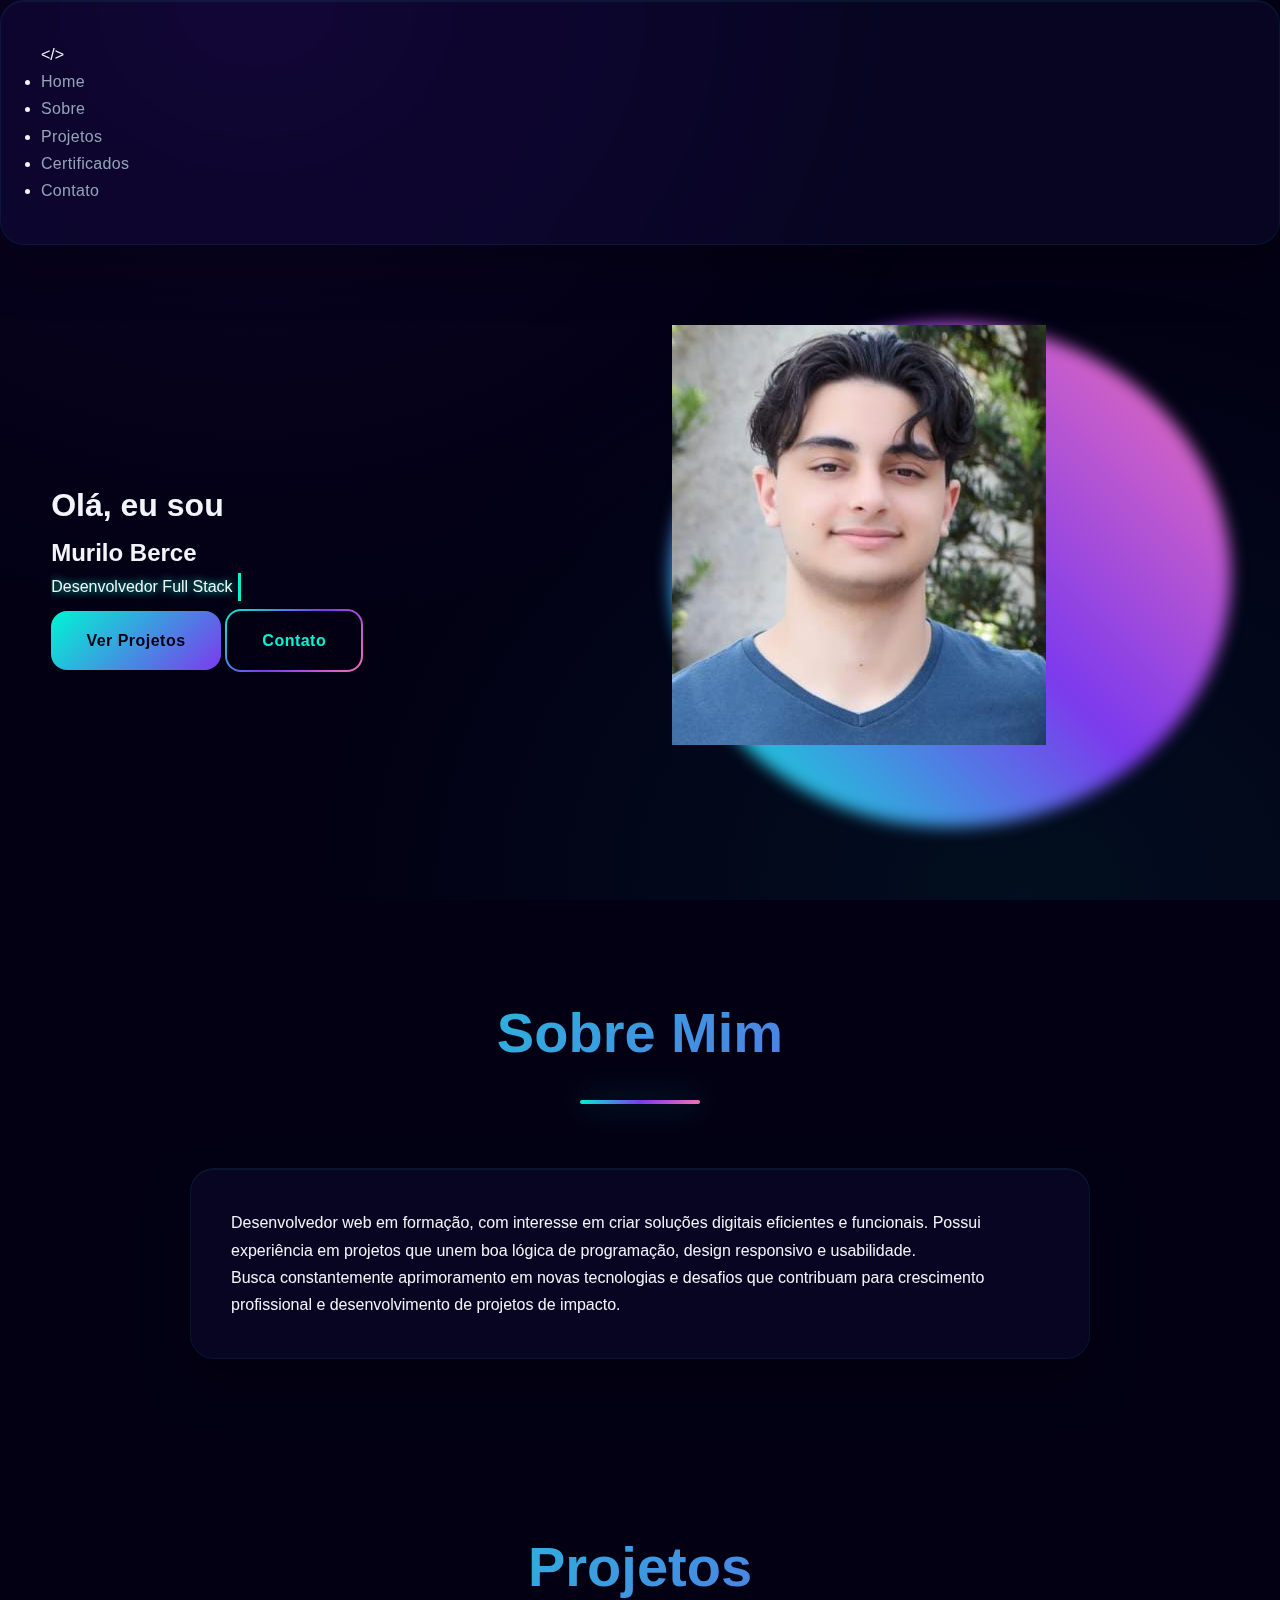
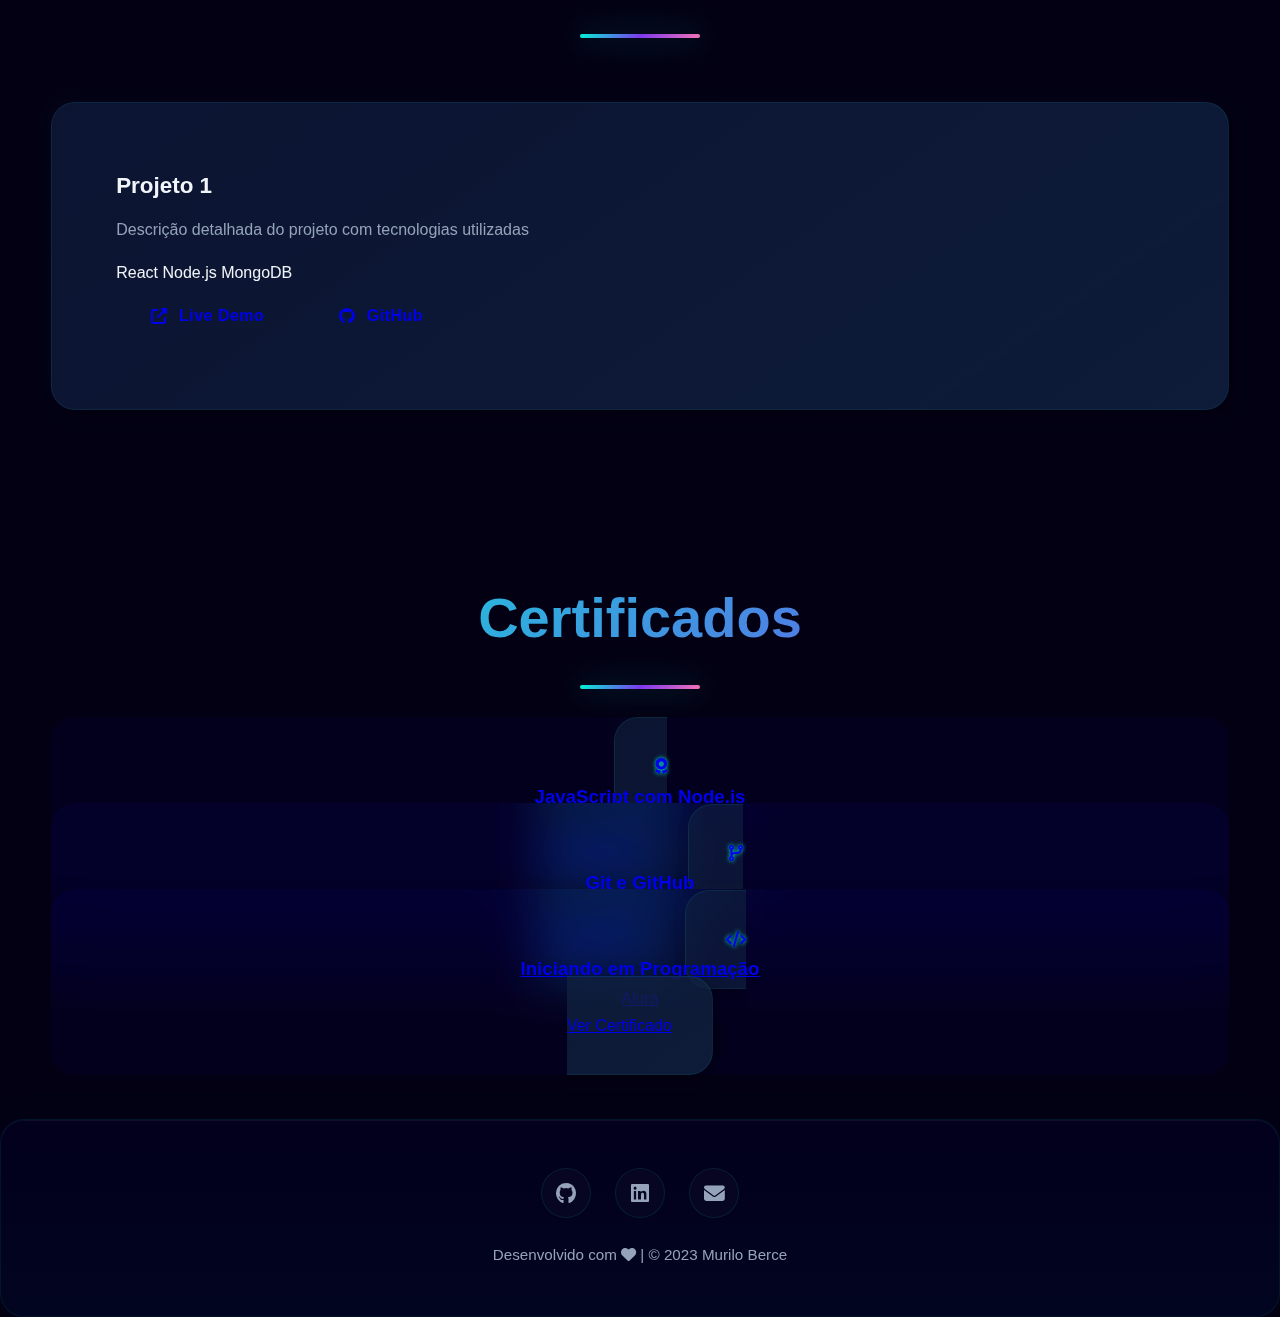
<file: portfolio/index.html>
<!DOCTYPE html>
<html lang="pt-BR">
<head>
    <meta charset="UTF-8">
    <meta name="viewport" content="width=device-width, initial-scale=1.0">
    <title>Portfólio | Desenvolvedor</title>
    <link rel="stylesheet" href="assets/css/style.css">
    <link rel="stylesheet" href="assets/css/animations.css">
    <link rel="preconnect" href="https://fonts.googleapis.com">
    <link rel="preconnect" href="https://fonts.gstatic.com" crossorigin>
    <link href="https://fonts.googleapis.com/css2?family=Poppins:wght@300;400;600;700&family=Space+Mono&display=swap" rel="stylesheet">
    <link rel="stylesheet" href="https://cdnjs.cloudflare.com/ajax/libs/font-awesome/6.4.0/css/all.min.css">
</head>
<body>
    <nav class="navbar glass-effect">
        <div class="logo">
            <span class="tech-text">&lt;/&gt;</span>
        </div>
        <ul class="nav-links">
            <li><a href="#home" class="nav-link">Home</a></li>
            <li><a href="#sobre" class="nav-link">Sobre</a></li>
            <li><a href="#projetos" class="nav-link">Projetos</a></li>
            <li><a href="#certificados" class="nav-link">Certificados</a></li>
            <li><a href="#contato" class="nav-link">Contato</a></li>
        </ul>
    </nav>

    <section id="home" class="hero">
        <div class="hero-content">
            <div class="hero-text">
                <h1 class="glitch" data-text="Olá, eu sou">Olá, eu sou</h1>
                <h2 class="name-highlight">Murilo Berce</h2>
                <div class="typing-container">
                    <span class="typing-text">Desenvolvedor Full Stack</span>
                </div>
                <div class="cta-buttons">
                    <a href="#projetos" class="btn primary-btn">Ver Projetos</a>
                    <a href="#contato" class="btn secondary-btn">Contato</a>
                </div>
            </div>
            <div class="hero-image">
                <div class="image-container glowing-border">
                    <img src="images/WhatsApp Image 2025-10-28 at 00.02.26.png" alt="Minha Foto">
                </div>
            </div>
        </div>
    </section>

    <section id="sobre" class="about-section">
        <h2 class="section-title">Sobre Mim</h2>
        <div class="about-content glass-effect">
            <p class="about-text">
                Desenvolvedor web em formação, com interesse em criar soluções digitais eficientes e funcionais.
                Possui experiência em projetos que unem boa lógica de programação, design responsivo e usabilidade.
            </p>
            <p class="about-text">
                Busca constantemente aprimoramento em novas tecnologias e desafios que contribuam para crescimento 
                profissional e desenvolvimento de projetos de impacto.
            </p>
        </div>
    </section>

    <section id="projetos" class="projects-section">
        <h2 class="section-title">Projetos</h2>
        <div class="project-grid">
            <div class="project-card glass-effect">
                <div class="project-content">
                    <h3>Projeto 1</h3>
                    <p>Descrição detalhada do projeto com tecnologias utilizadas</p>
                    <div class="tech-stack">
                        <span class="tech-tag">React</span>
                        <span class="tech-tag">Node.js</span>
                        <span class="tech-tag">MongoDB</span>
                    </div>
                    <div class="project-links">
                        <a href="#" class="btn project-btn"><i class="fas fa-external-link-alt"></i> Live Demo</a>
                        <a href="#" class="btn github-btn"><i class="fab fa-github"></i> GitHub</a>
                    </div>
                </div>
            </div>
            <!-- Adicione mais cards de projeto aqui -->
        </div>
    </section>

    <section id="certificados" class="certificates-section">
        <h2 class="section-title">Certificados</h2>
        <div class="certificates-grid">
            <!-- Certificado JavaScript -->
            <a href="./certificates/Murilo Camilo Berce - Curso JavaScript com Node.js_ Criando sua primeira biblioteca - Alura.pdf" 
               class="certificate-card glass-effect" 
               data-certificate="cert1">
                <i class="fas fa-award cert-icon"></i>
                <h3>JavaScript com Node.js</h3>
                <p>Alura</p>
                <span class="view-cert">Ver Certificado</span>
            </a>

            <!-- Certificado Git e GitHub -->
            <a href="./certificates/Murilo Camilo Berce - Curso Git e GitHub_ compartilhando e colaborando em projetos - Alura.pdf" 
               class="certificate-card glass-effect" 
               data-certificate="cert2">
                <i class="fas fa-code-branch cert-icon"></i>
                <h3>Git e GitHub</h3>
                <p>Alura</p>
                <span class="view-cert">Ver Certificado</span>
            </a>

            <!-- Certificado Programação -->
            <a href="./certificates/Murilo Camilo Berce - Course Starting in Programming_ career and first steps - Alura.pdf" 
               class="certificate-card glass-effect" 
               data-certificate="cert3">
                <i class="fas fa-code cert-icon"></i>
                <h3>Iniciando em Programação</h3>
                <p>Alura</p>
                <span class="view-cert">Ver Certificado</span>
            </a>
        </div>
    </section>

    <footer class="footer glass-effect">
        <div class="social-links">
            <a href="https://github.com/mcberce" target="_blank" class="social-link" title="GitHub">
                <i class="fab fa-github"></i>
            </a>
            <a href="https://www.linkedin.com/in/murilo-camilo-berce" target="_blank" class="social-link" title="LinkedIn">
                <i class="fab fa-linkedin"></i>
            </a>
            <a href="mailto:bercemurilo@gmail.com" class="social-link" title="Email">
                <i class="fas fa-envelope"></i>
            </a>
        </div>
        <div class="footer-text">
            <p>Desenvolvido com <i class="fas fa-heart"></i> | &copy; 2023 Murilo Berce</p>
        </div>
    </footer>

    <script src="assets/js/main.js"></script>
    <script src="assets/js/certificates.js"></script>
</body>
</html>
</file>
<file: portfolio/assets/css/animations.css>
@keyframes fadeIn {
    from { opacity: 0; }
    to { opacity: 1; }
}

.fade-in {
    animation: fadeIn 1s ease-in;
}

@keyframes slideUp {
    from {
        transform: translateY(30px);
        opacity: 0;
    }
    to {
        transform: translateY(0);
        opacity: 1;
    }
}

.slide-up {
    animation: slideUp 0.5s ease-out;
}

@keyframes glitch {
    0% { 
        transform: translate(0);
        text-shadow: none;
    }
    20% { 
        transform: translate(-2px, 2px);
        text-shadow: 2px 0 var(--primary), -2px 0 var(--secondary);
    }
    40% { 
        transform: translate(-2px, -2px);
        text-shadow: -2px 0 var(--primary), 2px 0 var(--secondary);
    }
    60% { 
        transform: translate(2px, 2px);
        text-shadow: 2px 2px var(--primary), -2px -2px var(--secondary);
    }
    80% { 
        transform: translate(2px, -2px);
        text-shadow: none;
    }
    100% { 
        transform: translate(0);
        text-shadow: none;
    }
}

.glitch {
    position: relative;
    animation: glitch 1s infinite;
}

@keyframes typing {
    from { width: 0; }
    to { width: 100%; }
}

.typing-text {
    overflow: hidden;
    border-right: 3px solid var(--primary);
    white-space: nowrap;
    animation: 
        typing 3.5s steps(40, end),
        blink-caret .75s step-end infinite;
    text-shadow: 0 0 8px var(--primary);
}

@keyframes blink-caret {
    from, to { border-color: transparent; }
    50% { border-color: var(--primary); }
}

.glowing-border {
    position: relative;
}

.glowing-border::before {
    content: '';
    position: absolute;
    inset: -2px;
    background: linear-gradient(
        45deg,
        var(--primary),
        var(--secondary),
        var(--accent)
    );
    border-radius: 50%;
    z-index: -1;
    animation: border-glow 3s ease-in-out infinite;
    filter: blur(8px);
}

@keyframes border-glow {
    0% { 
        opacity: 0.3;
        transform: scale(1);
    }
    50% { 
        opacity: 0.1;
        transform: scale(1.02);
    }
    100% { 
        opacity: 0.3;
        transform: scale(1);
    }
}

@keyframes floatingParticle {
    0% {
        transform: translate(0, 0) scale(1);
        opacity: 0;
    }
    15% {
        opacity: var(--max-opacity, 0.6);
    }
    50% {
        transform: translate(var(--x, 100px), var(--y, -100px)) scale(1.15) rotate(180deg);
        opacity: var(--max-opacity, 0.6);
    }
    85% {
        opacity: calc(var(--max-opacity, 0.6) * 0.3);
    }
    100% {
        transform: translate(0, 0) scale(1) rotate(360deg);
        opacity: 0;
    }
}

.particle {
    position: fixed;
    width: var(--size, 8px);
    height: var(--size, 8px);
    border-radius: 50%;
    background: var(--particle-color, rgba(0,255,245,0.9));
    pointer-events: none;
    mix-blend-mode: screen;
    filter: blur(var(--blur, 1px));
    z-index: 0;
    box-shadow:
        0 0 calc(var(--size, 8px) * 1.5) rgba(255,255,255,0.05),
        0 0 12px rgba(0,255,245,0.18),
        inset 0 0 6px rgba(255,255,255,0.06);
    opacity: 0;
    animation: floatingParticle var(--duration, 20s) infinite ease-in-out;
}

/* halo/flare para destacar cada partícula */
.particle::before {
    content: '';
    position: absolute;
    left: 50%;
    top: 50%;
    transform: translate(-50%, -50%);
    width: calc(var(--size, 8px) * 3);
    height: calc(var(--size, 8px) * 3);
    border-radius: 50%;
    background: radial-gradient(circle, rgba(255,255,255,0.18), transparent 40%);
    filter: blur(8px);
    opacity: 0.6;
    pointer-events: none;
}

/* Mantém partículas atrás do conteúdo principal (ajuste no z-index do conteúdo se necessário) */
.hero-content,
.about-content,
.project-grid,
.certificates-grid {
    position: relative;
    z-index: 1;
}

/* Animações para cards */
.project-card, 
.certificate-card {
    transition: all 0.4s cubic-bezier(0.175, 0.885, 0.32, 1.275);
    background: linear-gradient(
        145deg,
        rgba(17, 34, 64, 0.6),
        rgba(17, 34, 64, 0.8)
    );
    box-shadow: 
        5px 5px 15px rgba(0, 0, 0, 0.3),
        -5px -5px 15px rgba(255, 255, 255, 0.02);
}

.project-card:hover, 
.certificate-card:hover {
    transform: translateY(-12px) scale(1.02);
    box-shadow: 
        8px 8px 20px rgba(0, 0, 0, 0.4),
        -8px -8px 20px rgba(255, 255, 255, 0.03);
}

/* Efeito de brilho ao passar o mouse */
@keyframes cardGlow {
    0% { 
        box-shadow: 0 0 5px var(--primary),
                   0 0 10px var(--primary),
                   0 0 15px var(--secondary);
    }
    50% { 
        box-shadow: 0 0 10px var(--primary),
                   0 0 20px var(--primary),
                   0 0 30px var(--secondary);
    }
    100% { 
        box-shadow: 0 0 5px var(--primary),
                   0 0 10px var(--primary),
                   0 0 15px var(--secondary);
    }
}

/* Ícones com Efeito Neon */
.cert-icon {
    transition: all 0.3s ease;
    filter: drop-shadow(0 0 2px var(--primary));
}

.certificate-card:hover .cert-icon {
    transform: scale(1.15);
    filter: drop-shadow(0 0 8px var(--primary));
    color: var(--primary);
}

/* otimizações das partículas em telas pequenas */
@media (max-width: 900px) {
    .particle {
        filter: blur(0.8px);
        opacity: 0.45;
        /* reduz tamanho máximo em dispositivos menores */
        width: calc(var(--size, 6px) * 0.85);
        height: calc(var(--size, 6px) * 0.85);
    }
}

@media (max-width: 480px) {
    .particle {
        /* ainda visíveis, mas menos intrusivas */
        opacity: 0.35;
        filter: blur(1.2px);
        mix-blend-mode: normal; /* evita excesso de brilho sobre texto */
    }
}
</file>
<file: portfolio/assets/css/style.css>
/* ========================================
   VARIÁVEIS E RESET
======================================== */
:root {
    --bg: #030014;
    --surface: #0a0a1a;
    --primary: #00f5d4;
    --primary-dark: #00c4aa;
    --secondary: #7c3aed;
    --accent: #f472b6;
    --accent-orange: #fb923c;
    --text: #f1f5f9;
    --text-secondary: #94a3b8;
    --gradient: linear-gradient(135deg, #00f5d4 0%, #7c3aed 50%, #f472b6 100%);
    --gradient-alt: linear-gradient(135deg, #7c3aed 0%, #f472b6 100%);
    --gradient-glow: linear-gradient(135deg, rgba(0, 245, 212, 0.4) 0%, rgba(124, 58, 237, 0.4) 50%, rgba(244, 114, 182, 0.4) 100%);
    --shadow: 0 25px 50px -12px rgba(0, 0, 0, 0.5);
    --shadow-glow: 0 0 60px rgba(0, 245, 212, 0.15);
    --transition: all 0.4s cubic-bezier(0.16, 1, 0.3, 1);
    --radius: 24px;
    --radius-sm: 16px;
}

* {
    margin: 0;
    padding: 0;
    box-sizing: border-box;
}

html {
    scroll-behavior: smooth;
    scroll-padding-top: 80px;
}

body {
    font-family: 'Inter', -apple-system, BlinkMacSystemFont, 'Segoe UI', sans-serif;
    background: var(--bg);
    color: var(--text);
    line-height: 1.7;
    overflow-x: hidden;
    position: relative;
    font-feature-settings: 'cv02', 'cv03', 'cv04', 'cv11';
}

body::before {
    content: '';
    position: fixed;
    top: 0;
    left: 0;
    width: 100%;
    height: 100%;
    background-image: 
        radial-gradient(ellipse at 20% 0%, rgba(124, 58, 237, 0.08) 0%, transparent 50%),
        radial-gradient(ellipse at 80% 100%, rgba(0, 245, 212, 0.06) 0%, transparent 50%);
    pointer-events: none;
    z-index: 0;
}

/* ========================================
   ANIMAÇÕES DE FUNDO
======================================== */
.bg-animations {
    position: fixed;
    top: 0;
    left: 0;
    width: 100%;
    height: 100%;
    pointer-events: none;
    z-index: -2;
    overflow: hidden;
}

/* Orbs de gradiente flutuantes */
.bg-gradient-orb {
    position: absolute;
    border-radius: 50%;
    filter: blur(150px);
    opacity: 0.15;
    animation: floatOrb 25s ease-in-out infinite;
    transition: transform 0.8s cubic-bezier(0.16, 1, 0.3, 1);
}

.orb-1 {
    width: 800px;
    height: 800px;
    background: radial-gradient(circle, rgba(0, 245, 212, 0.5) 0%, rgba(124, 58, 237, 0.3) 40%, transparent 70%);
    top: -20%;
    left: -15%;
    animation-delay: 0s;
}

.orb-2 {
    width: 600px;
    height: 600px;
    background: radial-gradient(circle, rgba(244, 114, 182, 0.45) 0%, rgba(124, 58, 237, 0.25) 40%, transparent 70%);
    top: 35%;
    right: -15%;
    animation-delay: -8s;
}

.orb-3 {
    width: 700px;
    height: 700px;
    background: radial-gradient(circle, rgba(124, 58, 237, 0.4) 0%, rgba(0, 245, 212, 0.2) 40%, transparent 70%);
    bottom: -20%;
    left: 20%;
    animation-delay: -16s;
}

@keyframes floatOrb {
    0%, 100% {
        transform: translate(0, 0) scale(1) rotate(0deg);
    }
    25% {
        transform: translate(40px, -60px) scale(1.08) rotate(90deg);
    }
    50% {
        transform: translate(-30px, 40px) scale(0.95) rotate(180deg);
    }
    75% {
        transform: translate(50px, 20px) scale(1.03) rotate(270deg);
    }
}

/* Linhas animadas no fundo */
.bg-lines {
    position: absolute;
    width: 100%;
    height: 100%;
    background-image: 
        linear-gradient(90deg, transparent 0%, rgba(100, 255, 218, 0.015) 50%, transparent 100%);
    background-size: 200% 100%;
    animation: slideLines 40s linear infinite;
    opacity: 0.4;
}

@keyframes slideLines {
    0% {
        background-position: -200% 0;
    }
    100% {
        background-position: 200% 0;
    }
}

/* ========================================
   NAVBAR
======================================== */
.navbar {
    position: fixed;
    top: 0;
    width: 100%;
    background: rgba(3, 0, 20, 0.7);
    backdrop-filter: blur(24px) saturate(180%);
    -webkit-backdrop-filter: blur(24px) saturate(180%);
    border-bottom: 1px solid rgba(0, 245, 212, 0.06);
    z-index: 1000;
    transition: all 0.5s cubic-bezier(0.16, 1, 0.3, 1);
}

.navbar.scrolled {
    background: rgba(3, 0, 20, 0.92);
    box-shadow: 0 8px 40px rgba(0, 0, 0, 0.3), 0 0 80px rgba(124, 58, 237, 0.08);
}

.nav-container {
    max-width: 1400px;
    margin: 0 auto;
    padding: 1rem 4%;
    display: flex;
    justify-content: space-between;
    align-items: center;
}

.nav-logo {
    font-size: 1.6rem;
    font-weight: 700;
    text-decoration: none;
    display: flex;
    align-items: center;
    gap: 0.25rem;
    transition: var(--transition);
}

.nav-logo:hover {
    transform: scale(1.05);
}

.logo-bracket {
    color: var(--primary);
    font-size: 1.9rem;
    text-shadow: 0 0 20px rgba(0, 245, 212, 0.5);
}

.logo-text {
    background: var(--gradient);
    background-size: 200% 200%;
    -webkit-background-clip: text;
    -webkit-text-fill-color: transparent;
    animation: gradientFlow 5s ease infinite;
}

@keyframes gradientFlow {
    0%, 100% { background-position: 0% 50%; }
    50% { background-position: 100% 50%; }
}

.nav-menu {
    display: flex;
    gap: 2rem;
    list-style: none;
}

.nav-link {
    color: var(--text-secondary);
    text-decoration: none;
    font-weight: 500;
    position: relative;
    padding: 0.5rem 0;
    transition: var(--transition);
    letter-spacing: 0.02em;
}

.nav-link::after {
    content: '';
    position: absolute;
    bottom: 0;
    left: 0;
    width: 0;
    height: 2px;
    background: var(--gradient);
    transition: width 0.4s cubic-bezier(0.16, 1, 0.3, 1);
    border-radius: 2px;
}

.nav-link:hover {
    color: var(--text);
}

.nav-link:hover::after {
    width: 100%;
}

.nav-toggle {
    display: none;
    background: none;
    border: none;
    cursor: pointer;
}

.hamburger {
    display: block;
    width: 25px;
    height: 2px;
    background: var(--text);
    position: relative;
    transition: var(--transition);
}

.hamburger::before,
.hamburger::after {
    content: '';
    position: absolute;
    width: 100%;
    height: 2px;
    background: var(--text);
    transition: var(--transition);
}

.hamburger::before {
    top: -8px;
}

.hamburger::after {
    bottom: -8px;
}

/* ========================================
   HERO SECTION
======================================== */
.hero-section {
    min-height: 100vh;
    display: flex;
    align-items: center;
    justify-content: center;
    padding: 6rem 4% 4rem;
    position: relative;
    overflow: hidden;
}

.hero-content {
    max-width: 1400px;
    width: 100%;
    display: grid;
    grid-template-columns: 1fr 1fr;
    gap: 4rem;
    align-items: center;
    position: relative;
    z-index: 1;
}

.hero-text {
    animation: fadeInUp 0.8s ease-out;
}

.hero-greeting {
    font-size: 1.1rem;
    color: var(--primary);
    margin-bottom: 0.75rem;
    animation: fadeIn 0.6s ease-out 0.2s backwards;
    text-transform: uppercase;
    letter-spacing: 0.2em;
    font-weight: 500;
}

.hero-title {
    font-size: clamp(2.5rem, 5vw, 4rem);
    line-height: 1.2;
    margin-bottom: 1rem;
    animation: fadeInUp 0.8s ease-out 0.3s backwards;
}

.hero-title-container {
    display: flex;
    align-items: center;
    gap: 1.5rem;
    margin-bottom: 1rem;
}

.hero-profile {
    flex-shrink: 0;
}

.profile-img {
    width: 90px;
    height: 90px;
    border-radius: 50%;
    object-fit: cover;
    border: 3px solid transparent;
    background: linear-gradient(var(--bg), var(--bg)) padding-box,
                var(--gradient) border-box;
    box-shadow: 
        0 0 40px rgba(0, 245, 212, 0.25),
        0 0 80px rgba(124, 58, 237, 0.15),
        0 20px 40px rgba(0, 0, 0, 0.4);
    animation: fadeInUp 0.8s ease-out 0.5s backwards, profileGlow 5s ease-in-out infinite;
    transition: transform 0.5s cubic-bezier(0.16, 1, 0.3, 1), box-shadow 0.5s ease;
}

.profile-img:hover {
    transform: scale(1.12) rotate(5deg);
    box-shadow: 
        0 0 60px rgba(0, 245, 212, 0.4),
        0 0 100px rgba(124, 58, 237, 0.25),
        0 25px 50px rgba(0, 0, 0, 0.5);
}

@keyframes profileGlow {
    0%, 100% {
        box-shadow: 
            0 0 40px rgba(0, 245, 212, 0.25),
            0 0 80px rgba(124, 58, 237, 0.15),
            0 20px 40px rgba(0, 0, 0, 0.4);
    }
    50% {
        box-shadow: 
            0 0 60px rgba(0, 245, 212, 0.35),
            0 0 100px rgba(244, 114, 182, 0.2),
            0 20px 40px rgba(0, 0, 0, 0.4);
    }
}

.gradient-text {
    background: var(--gradient);
    background-size: 200% 200%;
    -webkit-background-clip: text;
    -webkit-text-fill-color: transparent;
    background-clip: text;
    animation: gradientFlow 6s ease infinite;
    text-shadow: 0 0 80px rgba(0, 245, 212, 0.3);
}

.hero-subtitle {
    font-size: clamp(1.5rem, 3vw, 2rem);
    color: var(--text-secondary);
    margin-bottom: 1.5rem;
    font-weight: 500;
}

.typing-text {
    display: inline-block;
    border-right: 2px solid var(--primary);
    padding-right: 5px;
    animation: blink-caret 1s step-end infinite;
    white-space: nowrap;
}

.typing-text.completed {
    border-right: none;
}

@keyframes typing {
    from { max-width: 0 }
    to { max-width: 100% }
}
}

@keyframes blink-caret {
    from, to { border-color: transparent }
    50% { border-color: var(--primary) }
}

.hero-description {
    font-size: 1.1rem;
    color: var(--text-secondary);
    margin-bottom: 2rem;
    line-height: 1.8;
    animation: fadeInUp 0.8s ease-out 0.5s backwards;
}

.hero-buttons {
    display: flex;
    gap: 1rem;
    margin-bottom: 2rem;
    animation: fadeInUp 0.8s ease-out 0.6s backwards;
}

.btn {
    padding: 1rem 2.2rem;
    border-radius: var(--radius-sm);
    font-weight: 600;
    text-decoration: none;
    display: inline-flex;
    align-items: center;
    gap: 0.7rem;
    transition: all 0.4s cubic-bezier(0.16, 1, 0.3, 1);
    cursor: pointer;
    border: none;
    font-size: 1rem;
    letter-spacing: 0.03em;
    position: relative;
    overflow: hidden;
}

.primary-btn {
    background: var(--gradient);
    background-size: 200% 200%;
    color: var(--bg);
    animation: gradientFlow 4s ease infinite;
}

.primary-btn::before {
    content: '';
    position: absolute;
    inset: 0;
    background: linear-gradient(rgba(255,255,255,0.2), transparent);
    opacity: 0;
    transition: opacity 0.3s ease;
}

.primary-btn:hover {
    transform: translateY(-4px) scale(1.02);
    box-shadow: 
        0 20px 40px rgba(0, 245, 212, 0.3),
        0 0 60px rgba(124, 58, 237, 0.2);
}

.primary-btn:hover::before {
    opacity: 1;
}

.secondary-btn {
    background: transparent;
    color: var(--primary);
    border: 2px solid transparent;
    background: linear-gradient(var(--bg), var(--bg)) padding-box,
                var(--gradient) border-box;
}

.secondary-btn:hover {
    background: linear-gradient(rgba(0, 245, 212, 0.08), rgba(124, 58, 237, 0.08)) padding-box,
                var(--gradient) border-box;
    transform: translateY(-4px);
    box-shadow: 0 15px 35px rgba(0, 245, 212, 0.15);
}

.hero-social {
    display: flex;
    gap: 1rem;
    animation: fadeInUp 0.8s ease-out 0.7s backwards;
}

.social-icon {
    width: 50px;
    height: 50px;
    display: flex;
    align-items: center;
    justify-content: center;
    background: rgba(255, 255, 255, 0.03);
    border: 1px solid rgba(0, 245, 212, 0.15);
    border-radius: 50%;
    color: var(--text-secondary);
    text-decoration: none;
    transition: all 0.4s cubic-bezier(0.16, 1, 0.3, 1);
    font-size: 1.3rem;
    position: relative;
}

.social-icon::before {
    content: '';
    position: absolute;
    inset: -3px;
    border-radius: 50%;
    background: var(--gradient);
    opacity: 0;
    z-index: -1;
    transition: opacity 0.4s ease;
    filter: blur(8px);
}

.social-icon:hover {
    background: var(--gradient);
    color: var(--bg);
    transform: translateY(-6px) scale(1.1);
    border-color: transparent;
    box-shadow: 0 15px 30px rgba(0, 245, 212, 0.3);
}

.social-icon:hover::before {
    opacity: 0.5;
}

/* Hero Image */
.hero-image {
    position: relative;
    animation: fadeIn 1s ease-out 0.5s backwards;
}

.image-container {
    position: relative;
    width: 100%;
    height: 500px;
}

.floating-card {
    position: absolute;
    width: 100px;
    height: 100px;
    background: rgba(255, 255, 255, 0.02);
    backdrop-filter: blur(20px) saturate(150%);
    -webkit-backdrop-filter: blur(20px) saturate(150%);
    border: 1px solid rgba(0, 245, 212, 0.1);
    border-radius: var(--radius);
    display: flex;
    align-items: center;
    justify-content: center;
    font-size: 2.5rem;
    box-shadow: 
        0 8px 32px rgba(0, 0, 0, 0.3),
        inset 0 1px 0 rgba(255, 255, 255, 0.05);
    transition: all 0.5s cubic-bezier(0.16, 1, 0.3, 1);
}

.floating-card::before {
    content: '';
    position: absolute;
    inset: 0;
    border-radius: var(--radius);
    background: var(--gradient);
    opacity: 0;
    transition: opacity 0.4s ease;
}

.floating-card:hover {
    transform: scale(1.15) rotate(5deg) !important;
    box-shadow: 
        0 20px 50px rgba(0, 245, 212, 0.2),
        0 0 60px rgba(124, 58, 237, 0.15);
    border-color: rgba(0, 245, 212, 0.3);
}

.floating-card:hover::before {
    opacity: 0.08;
}

.floating-card i {
    background: var(--gradient);
    -webkit-background-clip: text;
    -webkit-text-fill-color: transparent;
    position: relative;
    z-index: 1;
    filter: drop-shadow(0 0 20px rgba(0, 245, 212, 0.3));
}

.card-1 {
    top: 10%;
    left: 10%;
    animation: float 4s ease-in-out infinite;
}

.card-2 {
    top: 10%;
    right: 10%;
    animation: float 4s ease-in-out 1s infinite;
}

.card-3 {
    bottom: 20%;
    left: 5%;
    animation: float 4s ease-in-out 2s infinite;
}

.card-4 {
    bottom: 20%;
    right: 5%;
    animation: float 4s ease-in-out 3s infinite;
}

@keyframes float {
    0%, 100% {
        transform: translateY(0px);
    }
    50% {
        transform: translateY(-15px);
    }
}

.scroll-down {
    position: absolute;
    bottom: 2rem;
    left: 50%;
    transform: translateX(-50%);
    color: var(--primary);
    font-size: 1.5rem;
    animation: scrollBounce 2.5s ease-in-out infinite;
    opacity: 0.7;
    transition: opacity 0.3s ease;
}

.scroll-down:hover {
    opacity: 1;
}

@keyframes scrollBounce {
    0%, 100% {
        transform: translateX(-50%) translateY(0);
    }
    50% {
        transform: translateX(-50%) translateY(-8px);
    }
}

/* ========================================
   SECTIONS GERAIS
======================================== */
section {
    padding: 5rem 4%;
    max-width: 1400px;
    margin: 0 auto;
    position: relative;
    z-index: 1;
}

.section-title {
    font-size: clamp(2.2rem, 5vw, 3.5rem);
    text-align: center;
    margin-bottom: 4rem;
    position: relative;
    padding-bottom: 1.5rem;
    background: var(--gradient);
    background-size: 200% 200%;
    -webkit-background-clip: text;
    -webkit-text-fill-color: transparent;
    animation: gradientFlow 6s ease infinite;
}

.section-title::after {
    content: '';
    position: absolute;
    bottom: 0;
    left: 50%;
    transform: translateX(-50%);
    width: 120px;
    height: 4px;
    background: var(--gradient);
    border-radius: 4px;
    box-shadow: 0 0 30px rgba(0, 245, 212, 0.4);
}

.glass-effect {
    background: rgba(255, 255, 255, 0.02);
    backdrop-filter: blur(24px) saturate(150%);
    -webkit-backdrop-filter: blur(24px) saturate(150%);
    border: 1px solid rgba(0, 245, 212, 0.08);
    border-radius: var(--radius);
    padding: 2.5rem;
    box-shadow: 
        0 25px 50px rgba(0, 0, 0, 0.25),
        inset 0 1px 0 rgba(255, 255, 255, 0.05);
    transition: all 0.5s cubic-bezier(0.16, 1, 0.3, 1);
    position: relative;
}

.glass-effect::before {
    content: '';
    position: absolute;
    inset: 0;
    border-radius: var(--radius);
    padding: 1px;
    background: linear-gradient(135deg, rgba(0, 245, 212, 0.2), transparent 50%, rgba(124, 58, 237, 0.2));
    -webkit-mask: linear-gradient(#fff 0 0) content-box, linear-gradient(#fff 0 0);
    mask: linear-gradient(#fff 0 0) content-box, linear-gradient(#fff 0 0);
    -webkit-mask-composite: xor;
    mask-composite: exclude;
    pointer-events: none;
    opacity: 0;
    transition: opacity 0.5s ease;
}

.glass-effect:hover {
    transform: translateY(-8px);
    box-shadow: 
        0 35px 60px rgba(0, 0, 0, 0.3),
        0 0 80px rgba(0, 245, 212, 0.08);
    border-color: rgba(0, 245, 212, 0.15);
}

.glass-effect:hover::before {
    opacity: 1;
}

/* ========================================
   SOBRE SECTION
======================================== */
.about-section {
    min-height: auto;
}

.about-content {
    max-width: 900px;
    margin: 0 auto;
}

.about-intro {
    font-size: 1.3rem;
    text-align: center;
    margin-bottom: 3rem;
    color: var(--text-secondary);
    line-height: 1.8;
}

.about-details {
    display: flex;
    flex-direction: column;
    gap: 2rem;
    margin-bottom: 3rem;
}

.detail-item {
    display: flex;
    gap: 1.5rem;
    align-items: flex-start;
    padding: 1.5rem;
    background: rgba(255, 255, 255, 0.015);
    border-radius: var(--radius-sm);
    border: 1px solid rgba(0, 245, 212, 0.05);
    transition: all 0.5s cubic-bezier(0.16, 1, 0.3, 1);
    position: relative;
}

.detail-item:hover {
    background: rgba(0, 245, 212, 0.03);
    transform: translateX(12px);
    border-color: rgba(0, 245, 212, 0.15);
    box-shadow: 0 10px 40px rgba(0, 245, 212, 0.08);
}

.detail-item i {
    font-size: 2.2rem;
    background: var(--gradient);
    -webkit-background-clip: text;
    -webkit-text-fill-color: transparent;
    min-width: 45px;
    filter: drop-shadow(0 0 15px rgba(0, 245, 212, 0.3));
}

.detail-item h3 {
    font-size: 1.3rem;
    margin-bottom: 0.5rem;
    color: var(--text);
}

.detail-item p {
    color: var(--text-secondary);
    line-height: 1.7;
}

.stats-grid {
    display: grid;
    grid-template-columns: repeat(auto-fit, minmax(200px, 1fr));
    gap: 2rem;
    margin-top: 2rem;
}

.stat-card {
    text-align: center;
    padding: 2.5rem 2rem;
    background: rgba(255, 255, 255, 0.015);
    border-radius: var(--radius);
    border: 1px solid rgba(0, 245, 212, 0.08);
    transition: all 0.5s cubic-bezier(0.16, 1, 0.3, 1);
    position: relative;
    overflow: hidden;
}

.stat-card::before {
    content: '';
    position: absolute;
    inset: 0;
    background: radial-gradient(circle at 50% 0%, rgba(0, 245, 212, 0.1) 0%, transparent 60%);
    opacity: 0;
    transition: opacity 0.5s ease;
}

.stat-card:hover {
    background: rgba(0, 245, 212, 0.02);
    transform: translateY(-10px) scale(1.02);
    border-color: rgba(0, 245, 212, 0.2);
    box-shadow: 
        0 25px 50px rgba(0, 245, 212, 0.1),
        0 0 60px rgba(124, 58, 237, 0.05);
}

.stat-card:hover::before {
    opacity: 1;
}

.stat-card i {
    font-size: 2.8rem;
    background: var(--gradient);
    -webkit-background-clip: text;
    -webkit-text-fill-color: transparent;
    margin-bottom: 1rem;
    filter: drop-shadow(0 0 20px rgba(0, 245, 212, 0.4));
}

.stat-card h4 {
    font-size: 3rem;
    margin-bottom: 0.5rem;
    background: var(--gradient);
    background-size: 200% 200%;
    -webkit-background-clip: text;
    -webkit-text-fill-color: transparent;
    animation: gradientFlow 4s ease infinite;
    font-weight: 700;
}

.stat-card p {
    color: var(--text-secondary);
}

/* ========================================
   HABILIDADES SECTION
======================================== */
.skills-section {
    background: rgba(255, 255, 255, 0.01);
}

.skills-container {
    display: grid;
    grid-template-columns: repeat(auto-fit, minmax(350px, 1fr));
    gap: 2rem;
}

.skill-category {
    transition: var(--transition);
}

.skill-category:hover {
    transform: translateY(-10px);
    border-color: var(--primary);
}

.category-header {
    display: flex;
    align-items: center;
    gap: 1rem;
    margin-bottom: 2rem;
    padding-bottom: 1rem;
    border-bottom: 2px solid rgba(0, 245, 212, 0.1);
}

.category-header i {
    font-size: 2.2rem;
    background: var(--gradient);
    -webkit-background-clip: text;
    -webkit-text-fill-color: transparent;
    filter: drop-shadow(0 0 15px rgba(0, 245, 212, 0.3));
}

.category-header h3 {
    font-size: 1.5rem;
    color: var(--text);
}

.skills-grid {
    display: flex;
    flex-direction: column;
    gap: 1.5rem;
}

.skill-item {
    display: flex;
    flex-direction: column;
    gap: 0.5rem;
}

.skill-item i {
    font-size: 1.5rem;
    background: var(--gradient);
    -webkit-background-clip: text;
    -webkit-text-fill-color: transparent;
    margin-right: 0.5rem;
}

.skill-item span {
    font-weight: 500;
    margin-bottom: 0.5rem;
    color: var(--text);
}

.skill-bar {
    width: 100%;
    height: 8px;
    background: rgba(255, 255, 255, 0.05);
    border-radius: 8px;
    overflow: hidden;
    position: relative;
}

.skill-bar::before {
    content: '';
    position: absolute;
    inset: 0;
    background: linear-gradient(90deg, transparent, rgba(255,255,255,0.1), transparent);
    animation: shimmer 2s infinite;
}

@keyframes shimmer {
    0% { transform: translateX(-100%); }
    100% { transform: translateX(100%); }
}

.skill-progress {
    height: 100%;
    background: var(--gradient);
    border-radius: 8px;
    transform-origin: left;
    transform: scaleX(0);
    box-shadow: 0 0 20px rgba(0, 245, 212, 0.4);
}

@keyframes fillBar {
    from {
        transform: scaleX(0);
    }
    to {
        transform: scaleX(1);
    }
}

/* ========================================
   PROJETOS SECTION
======================================== */
.projects-grid {
    display: grid;
    grid-template-columns: repeat(auto-fit, minmax(320px, 1fr));
    gap: 2rem;
}

.project-card {
    overflow: hidden;
    transition: all 0.5s cubic-bezier(0.16, 1, 0.3, 1);
    cursor: pointer;
    position: relative;
}

.project-card::before {
    content: '';
    position: absolute;
    inset: 0;
    border-radius: var(--radius);
    background: radial-gradient(circle at 50% 0%, rgba(0, 245, 212, 0.08) 0%, transparent 50%);
    opacity: 0;
    transition: opacity 0.5s ease;
    pointer-events: none;
    z-index: 1;
}

.project-card:hover {
    transform: translateY(-12px) scale(1.02);
    border-color: rgba(0, 245, 212, 0.3);
    box-shadow: 
        0 25px 60px rgba(0, 245, 212, 0.15),
        0 0 80px rgba(124, 58, 237, 0.08);
}

.project-card:hover::before {
    opacity: 1;
}

.project-image {
    position: relative;
    height: 220px;
    background: var(--gradient);
    overflow: hidden;
}

.project-image img {
    width: 100%;
    height: 100%;
    object-fit: cover;
    transition: all 0.6s cubic-bezier(0.16, 1, 0.3, 1);
}

.project-card:hover .project-image img {
    transform: scale(1.1);
    filter: brightness(0.8);
}

.project-overlay {
    position: absolute;
    inset: 0;
    background: linear-gradient(180deg, transparent 0%, rgba(3, 0, 20, 0.95) 100%);
    display: flex;
    align-items: center;
    justify-content: center;
    gap: 1rem;
    opacity: 0;
    transition: var(--transition);
}

.project-card:hover .project-overlay {
    opacity: 1;
}

.project-link {
    width: 55px;
    height: 55px;
    display: flex;
    align-items: center;
    justify-content: center;
    background: var(--gradient);
    color: var(--bg);
    border-radius: 50%;
    text-decoration: none;
    font-size: 1.3rem;
    transition: all 0.4s cubic-bezier(0.16, 1, 0.3, 1);
    box-shadow: 0 10px 30px rgba(0, 245, 212, 0.3);
}

.project-link:hover {
    transform: scale(1.2) rotate(10deg);
    box-shadow: 0 15px 40px rgba(0, 245, 212, 0.4);
}

.project-content {
    padding: 1.5rem;
}

.project-content h3 {
    font-size: 1.4rem;
    margin-bottom: 0.75rem;
}

.project-content p {
    color: var(--text-secondary);
    margin-bottom: 1rem;
    line-height: 1.6;
}

.project-tags {
    display: flex;
    flex-wrap: wrap;
    gap: 0.5rem;
}

.tag {
    padding: 0.5rem 1rem;
    background: rgba(0, 245, 212, 0.08);
    color: var(--primary);
    border-radius: 20px;
    font-size: 0.85rem;
    border: 1px solid rgba(0, 245, 212, 0.15);
    transition: all 0.3s ease;
    font-weight: 500;
}

.tag:hover {
    background: rgba(0, 245, 212, 0.15);
    transform: translateY(-2px);
    box-shadow: 0 5px 15px rgba(0, 245, 212, 0.2);
}

/* ========================================
   CERTIFICADOS SECTION
======================================== */
.certificates-section {
    padding: 5rem 4%;
    text-align: center;
    min-height: auto;
}

.certificates-intro {
    max-width: 600px;
    margin: 0 auto;
}

.certificates-intro p {
    font-size: 1.1rem;
    margin-bottom: 2rem;
    color: var(--text-secondary);
}

.open-certificates-modal {
    font-size: 1.1rem;
    padding: 1rem 2.5rem;
    gap: 0.75rem;
    display: inline-flex;
    align-items: center;
}

/* Modal de Certificados */
.certificates-modal {
    position: fixed;
    inset: 0;
    z-index: 1000;
    display: none;
    align-items: center;
    justify-content: center;
    padding: 1rem;
}

.certificates-modal.active {
    display: flex;
}

.modal-overlay {
    position: absolute;
    inset: 0;
    background: rgba(3, 0, 20, 0.95);
    backdrop-filter: blur(20px);
    animation: fadeIn 0.3s ease;
}

.modal-content {
    position: relative;
    width: 100%;
    max-width: 1200px;
    max-height: 90vh;
    background: var(--surface);
    border: 1px solid rgba(0, 245, 212, 0.1);
    border-radius: var(--radius);
    padding: 3rem;
    overflow-y: auto;
    animation: slideUp 0.5s cubic-bezier(0.16, 1, 0.3, 1);
    box-shadow: 
        0 30px 80px rgba(0, 0, 0, 0.5),
        0 0 100px rgba(0, 245, 212, 0.05);
    z-index: 1001;
}

.modal-close {
    position: absolute;
    top: 1.5rem;
    right: 1.5rem;
    background: rgba(255, 255, 255, 0.05);
    border: 1px solid rgba(255, 255, 255, 0.1);
    color: var(--text);
    width: 45px;
    height: 45px;
    border-radius: 50%;
    display: flex;
    align-items: center;
    justify-content: center;
    cursor: pointer;
    transition: all 0.4s cubic-bezier(0.16, 1, 0.3, 1);
    z-index: 10;
}

.modal-close:hover {
    background: rgba(244, 114, 182, 0.1);
    border-color: rgba(244, 114, 182, 0.3);
    transform: rotate(90deg) scale(1.1);
    color: var(--accent);
}

.modal-title {
    font-size: 2.5rem;
    margin-bottom: 2.5rem;
    text-align: center;
    background: var(--gradient);
    background-size: 200% 200%;
    -webkit-background-clip: text;
    -webkit-text-fill-color: transparent;
    animation: gradientFlow 5s ease infinite;
}

.certificate-filters {
    display: flex;
    gap: 0.75rem;
    justify-content: center;
    flex-wrap: wrap;
    margin-bottom: 2.5rem;
}

.filter-btn {
    background: rgba(255, 255, 255, 0.02);
    border: 1px solid rgba(0, 245, 212, 0.1);
    color: var(--text-secondary);
    padding: 0.7rem 1.6rem;
    border-radius: 30px;
    cursor: pointer;
    transition: all 0.4s cubic-bezier(0.16, 1, 0.3, 1);
    font-size: 0.95rem;
    display: flex;
    align-items: center;
    gap: 0.5rem;
    font-weight: 500;
}

.filter-btn .count {
    background: rgba(0, 245, 212, 0.1);
    padding: 0.2rem 0.6rem;
    border-radius: 12px;
    font-size: 0.85rem;
}

.filter-btn:hover {
    background: rgba(0, 245, 212, 0.05);
    border-color: rgba(0, 245, 212, 0.3);
    transform: translateY(-3px);
    color: var(--text);
}

.filter-btn.active {
    background: var(--gradient);
    border-color: transparent;
    color: var(--bg);
    box-shadow: 0 10px 30px rgba(0, 245, 212, 0.25);
}

.filter-btn.active .count {
    background: rgba(0, 0, 0, 0.2);
}

.certificates-grid-modal {
    display: grid;
    grid-template-columns: repeat(auto-fill, minmax(280px, 1fr));
    gap: 1.5rem;
}

.certificate-card-modal {
    background: rgba(255, 255, 255, 0.02);
    border: 1px solid rgba(100, 255, 218, 0.1);
    border-radius: 12px;
    padding: 1.5rem;
    cursor: pointer;
    transition: all 0.3s ease;
    text-decoration: none;
    color: var(--text);
    display: flex;
    flex-direction: column;
    gap: 1rem;
    opacity: 0;
}

.certificate-card-modal:hover {
    transform: translateY(-8px);
    border-color: var(--primary);
    box-shadow: 0 10px 30px rgba(100, 255, 218, 0.15);
}

.certificate-card-modal .cert-icon {
    font-size: 2.5rem;
    transition: transform 0.3s ease;
}

.certificate-card-modal:hover .cert-icon {
    transform: scale(1.1) rotate(5deg);
}

.certificate-card-modal h3 {
    font-size: 1.1rem;
    margin: 0;
}

.certificate-card-modal p {
    font-size: 0.9rem;
    color: var(--text-secondary);
    margin: 0;
}

.cert-category, .cert-level {
    display: inline-block;
    padding: 0.25rem 0.75rem;
    border-radius: 12px;
    font-size: 0.8rem;
}

/* ========================================
   CONTATO SECTION
======================================== */
.contact-section {
    padding: 5rem 4%;
    min-height: auto;
}

.contact-content {
    max-width: 800px;
    margin: 0 auto;
    padding: 3rem;
    text-align: center;
}

.contact-text {
    font-size: 1.2rem;
    color: var(--text-secondary);
    margin-bottom: 2.5rem;
    line-height: 1.8;
}

.contact-methods {
    display: flex;
    flex-direction: column;
    gap: 1.5rem;
    align-items: center;
}

.contact-item {
    display: flex;
    align-items: center;
    gap: 1.5rem;
    padding: 1.8rem 2.5rem;
    background: rgba(255, 255, 255, 0.015);
    border: 1px solid rgba(0, 245, 212, 0.08);
    border-radius: var(--radius);
    color: var(--text);
    text-decoration: none;
    transition: all 0.5s cubic-bezier(0.16, 1, 0.3, 1);
    min-width: 420px;
    position: relative;
    overflow: hidden;
}

.contact-item::before {
    content: '';
    position: absolute;
    left: 0;
    top: 0;
    width: 4px;
    height: 100%;
    background: var(--gradient);
    transform: scaleY(0);
    transition: transform 0.4s ease;
    border-radius: 4px 0 0 4px;
}

.contact-item:hover {
    background: rgba(0, 245, 212, 0.03);
    border-color: rgba(0, 245, 212, 0.2);
    transform: translateX(12px);
    box-shadow: 
        0 15px 40px rgba(0, 245, 212, 0.12),
        0 0 60px rgba(124, 58, 237, 0.05);
}

.contact-item:hover::before {
    transform: scaleY(1);
}

.contact-item i {
    font-size: 2.2rem;
    background: var(--gradient);
    -webkit-background-clip: text;
    -webkit-text-fill-color: transparent;
    min-width: 45px;
    filter: drop-shadow(0 0 15px rgba(0, 245, 212, 0.4));
}

.contact-item div {
    display: flex;
    flex-direction: column;
    align-items: flex-start;
    text-align: left;
}

.contact-label {
    font-size: 0.85rem;
    color: var(--text-secondary);
    margin-bottom: 0.25rem;
}

.contact-value {
    font-size: 1.1rem;
    font-weight: 500;
}

/* ========================================
   FOOTER
======================================== */
.footer {
    padding: 3rem 4%;
    text-align: center;
    border-top: 1px solid rgba(0, 245, 212, 0.08);
    margin-top: 0;
    background: linear-gradient(180deg, transparent 0%, rgba(0, 245, 212, 0.02) 100%);
}

.footer p {
    color: var(--text-secondary);
    font-size: 0.95rem;
}

.social-links {
    display: flex;
    gap: 1.5rem;
    justify-content: center;
    margin-bottom: 1.5rem;
}

.social-link {
    width: 50px;
    height: 50px;
    display: flex;
    align-items: center;
    justify-content: center;
    background: rgba(255, 255, 255, 0.02);
    border: 1px solid rgba(0, 245, 212, 0.1);
    border-radius: 50%;
    color: var(--text-secondary);
    text-decoration: none;
    transition: all 0.4s cubic-bezier(0.16, 1, 0.3, 1);
    font-size: 1.3rem;
    position: relative;
}

.social-link::before {
    content: '';
    position: absolute;
    inset: -4px;
    border-radius: 50%;
    background: var(--gradient);
    opacity: 0;
    z-index: -1;
    transition: opacity 0.4s ease;
    filter: blur(10px);
}

.social-link:hover {
    background: var(--gradient);
    border-color: transparent;
    color: var(--bg);
    transform: translateY(-6px) scale(1.1);
    box-shadow: 0 15px 35px rgba(0, 245, 212, 0.3);
}

.social-link:hover::before {
    opacity: 0.5;
}

.footer-text {
    color: var(--text-secondary);
    font-size: 0.9rem;
}

/* ========================================
   PAGE LOADER
======================================== */
.page-loader {
    position: fixed;
    inset: 0;
    background: var(--bg);
    display: flex;
    align-items: center;
    justify-content: center;
    z-index: 9999;
    transition: opacity 0.6s ease, visibility 0.6s ease;
}

.page-loader.loaded {
    opacity: 0;
    visibility: hidden;
}

.loader-content {
    text-align: center;
}

.loader-logo {
    font-size: 3rem;
    font-weight: 700;
    margin-bottom: 2rem;
    display: flex;
    align-items: center;
    justify-content: center;
    gap: 0.25rem;
}

.loader-bracket {
    color: var(--primary);
    animation: loaderPulse 1.5s ease-in-out infinite;
    text-shadow: 0 0 30px rgba(0, 245, 212, 0.5);
}

.loader-text {
    background: var(--gradient);
    background-size: 200% 200%;
    -webkit-background-clip: text;
    -webkit-text-fill-color: transparent;
    animation: gradientFlow 2s ease infinite;
}

.loader-bar {
    width: 200px;
    height: 4px;
    background: rgba(255, 255, 255, 0.1);
    border-radius: 4px;
    overflow: hidden;
    margin: 0 auto;
}

.loader-progress {
    height: 100%;
    background: var(--gradient);
    border-radius: 4px;
    animation: loaderProgress 0.8s ease-out forwards;
    box-shadow: 0 0 20px rgba(0, 245, 212, 0.5);
}

@keyframes loaderPulse {
    0%, 100% { opacity: 1; transform: scale(1); }
    50% { opacity: 0.7; transform: scale(1.05); }
}

@keyframes loaderProgress {
    from { width: 0%; }
    to { width: 100%; }
}

/* ========================================
   ANIMAÇÕES GERAIS
======================================== */
@keyframes fadeIn {
    from {
        opacity: 0;
    }
    to {
        opacity: 1;
    }
}

@keyframes fadeInUp {
    from {
        opacity: 0;
        transform: translateY(30px);
    }
    to {
        opacity: 1;
        transform: translateY(0);
    }
}

@keyframes slideUp {
    from {
        opacity: 0;
        transform: translateY(50px);
    }
    to {
        opacity: 1;
        transform: translateY(0);
    }
}

/* ========================================
   RESPONSIVIDADE
======================================== */
@media (max-width: 1024px) {
    .hero-content {
        grid-template-columns: 1fr;
        gap: 3rem;
    }
    
    .hero-image {
        order: -1;
    }
    
    .image-container {
        height: 300px;
    }
}

@media (max-width: 768px) {
    .nav-menu {
        position: fixed;
        left: -100%;
        top: 70px;
        flex-direction: column;
        background: rgba(5, 6, 10, 0.98);
        width: 100%;
        padding: 2rem;
        gap: 1rem;
        transition: left 0.3s ease;
        border-top: 1px solid rgba(100, 255, 218, 0.1);
    }
    
    .nav-menu.active {
        left: 0;
    }
    
    .nav-toggle {
        display: block;
    }
    
    .hero-buttons {
        flex-direction: column;
    }
    
    .skills-container {
        grid-template-columns: 1fr;
    }
    
    .projects-grid {
        grid-template-columns: 1fr;
    }
    
    .modal-content {
        padding: 2rem 1.5rem;
        max-height: 85vh;
    }
    
    .certificates-grid-modal {
        grid-template-columns: repeat(auto-fill, minmax(240px, 1fr));
        gap: 1.25rem;
    }
    
    .contact-item {
        min-width: 100%;
        padding: 1.2rem 1.5rem;
    }
    
    .hero-title-container {
        gap: 1.2rem;
    }
    
    .profile-img {
        width: 70px;
        height: 70px;
    }
}

@media (max-width: 480px) {
    section {
        padding: 3rem 6%;
    }
    
    .hero-section {
        padding: 5rem 6% 3rem;
    }
    
    .hero-title {
        font-size: 2rem;
    }
    
    .hero-title-container {
        flex-direction: column;
        gap: 1rem;
        text-align: center;
    }
    
    .profile-img {
        width: 60px;
        height: 60px;
        border-width: 2px;
    }
    
    .modal-content {
        padding: 1.5rem 1rem;
        border-radius: 12px;
    }
    
    .certificates-grid-modal {
        grid-template-columns: 1fr;
    }
    
    .certificate-filters {
        gap: 0.5rem;
    }
    
    .filter-btn {
        padding: 0.5rem 1rem;
        font-size: 0.9rem;
    }
    
    .modal-title {
        font-size: 1.6rem;
    }
    
    .contact-item {
        flex-direction: column;
        text-align: center;
        gap: 1rem;
    }
    
    .contact-item div {
        align-items: center;
        text-align: center;
    }
}

/* Scroll suave */
html {
    scroll-behavior: smooth;
}

/* Seleção de texto */
::selection {
    background: var(--primary);
    color: var(--bg);
}

/* Scrollbar customizada */
::-webkit-scrollbar {
    width: 10px;
}

::-webkit-scrollbar-track {
    background: var(--bg);
}

::-webkit-scrollbar-thumb {
    background: var(--primary);
    border-radius: 5px;
}

::-webkit-scrollbar-thumb:hover {
    background: #52e8c4;
}
</file>
